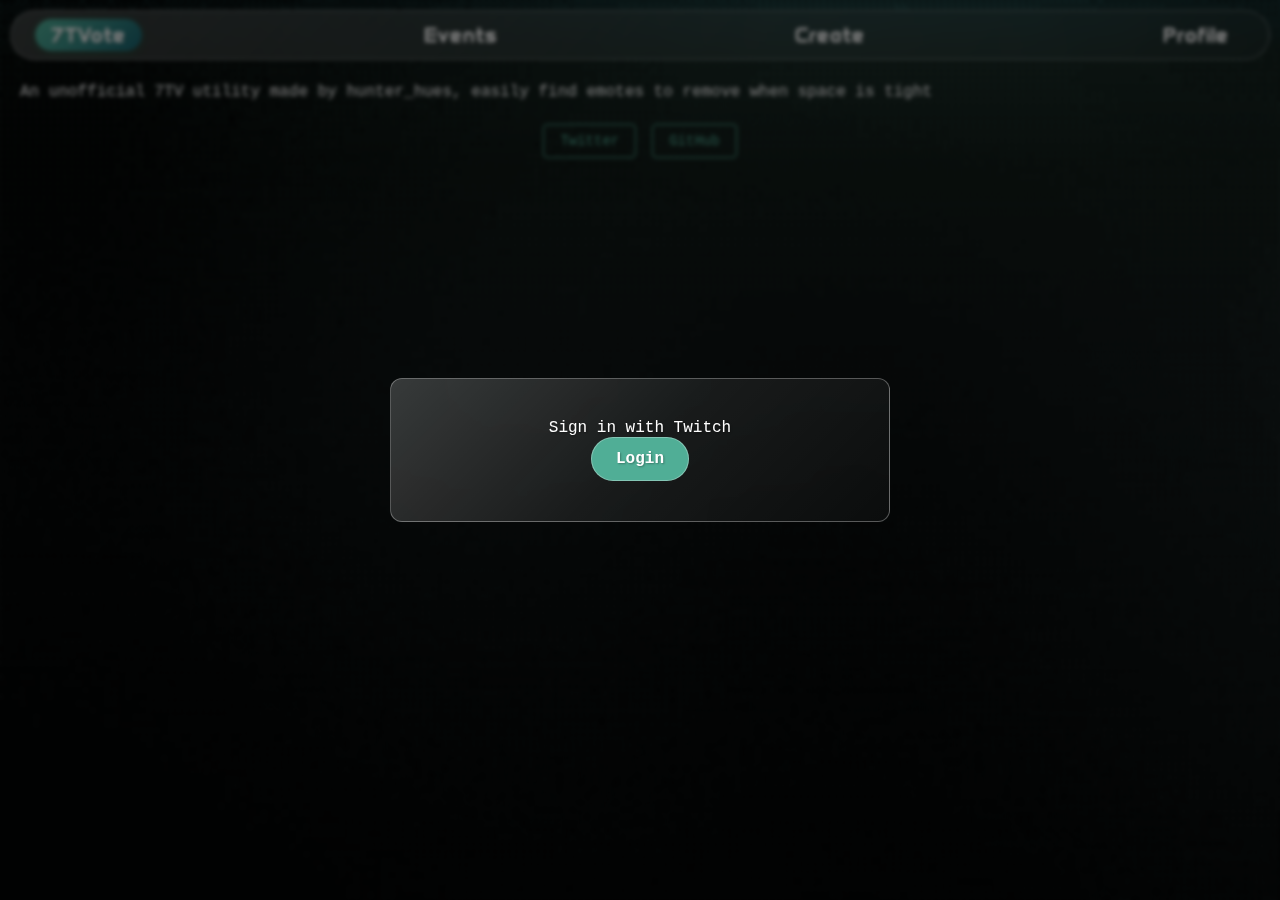
<file: index.html>
<!DOCTYPE html>
<html lang="en">
<head>
  <meta charset="UTF-8">
  <meta name="viewport" content="width=device-width, initial-scale=1.0">
  <title>7TV Emote Sets</title>
  <link rel="preconnect" href="https://fonts.googleapis.com">
  <link rel="preconnect" href="https://fonts.gstatic.com" crossorigin>
  <link href="https://fonts.googleapis.com/css2?family=Orbitron:wght@400;600;700&display=swap" rel="stylesheet">

  <link href="https://fonts.googleapis.com/css2?family=Anta&family=Rubik+Doodle+Shadow&display=swap" rel="stylesheet">

  <link rel="stylesheet" href="/styles.css">
</head>
<body>
  <!-- Background Video -->
  <video class="background-video" autoplay muted loop playsinline>
    <source src="a7a4300630ed2733eca4a8bb584c3086a66063d78e2f829faf465d96ff388a93.webm" type="video/webm">
  </video>

  <!-- Gradient Overlay -->
  <div class="background-overlay"></div>

  <!-- Dashboard - always present -->
  <div id="dashboard">
    <nav class="glass-nav">
      <button id="home-btn" class="nav-button-overlay">
        <span>7TVote</span>
      </button>
      <div class="nav-center">
        <button id="available-votes-btn" class="nav-button-overlay">
          <span>Events</span>
        </button>
        <button id="create-vote-btn" class="nav-button-overlay">
          <span>Create</span>
        </button>
      </div>
      <button id="profile-btn" class="nav-button-overlay">
        <span>Profile</span>
      </button>
    </nav>
    <div id="content-area">
      <!-- Homepage content - visible to everyone -->
      <p id="app-description">An unofficial 7TV utility made by hunter_hues, easily find emotes to remove when space is tight</p>
      <div id="social-links">
        <a href="#" class="social-link">Twitter</a>
        <a href="#" class="social-link">GitHub</a>
      </div>
    </div>
  </div>

  <!-- Login popup overlay - just the login button -->
  <div id="login-overlay" class="hidden">
    <div id="login-backdrop"></div>
    <div id="login-popup" class="glass-card">
      <label for="login-with-twitch-btn">Sign in with Twitch</label>
      <button id="login-with-twitch-btn" class="glass-button">
        <span>Login</span>
      </button>
    </div>
  </div>

  <script type="module" src="/main.js"></script>
</body>
</html>
</file>
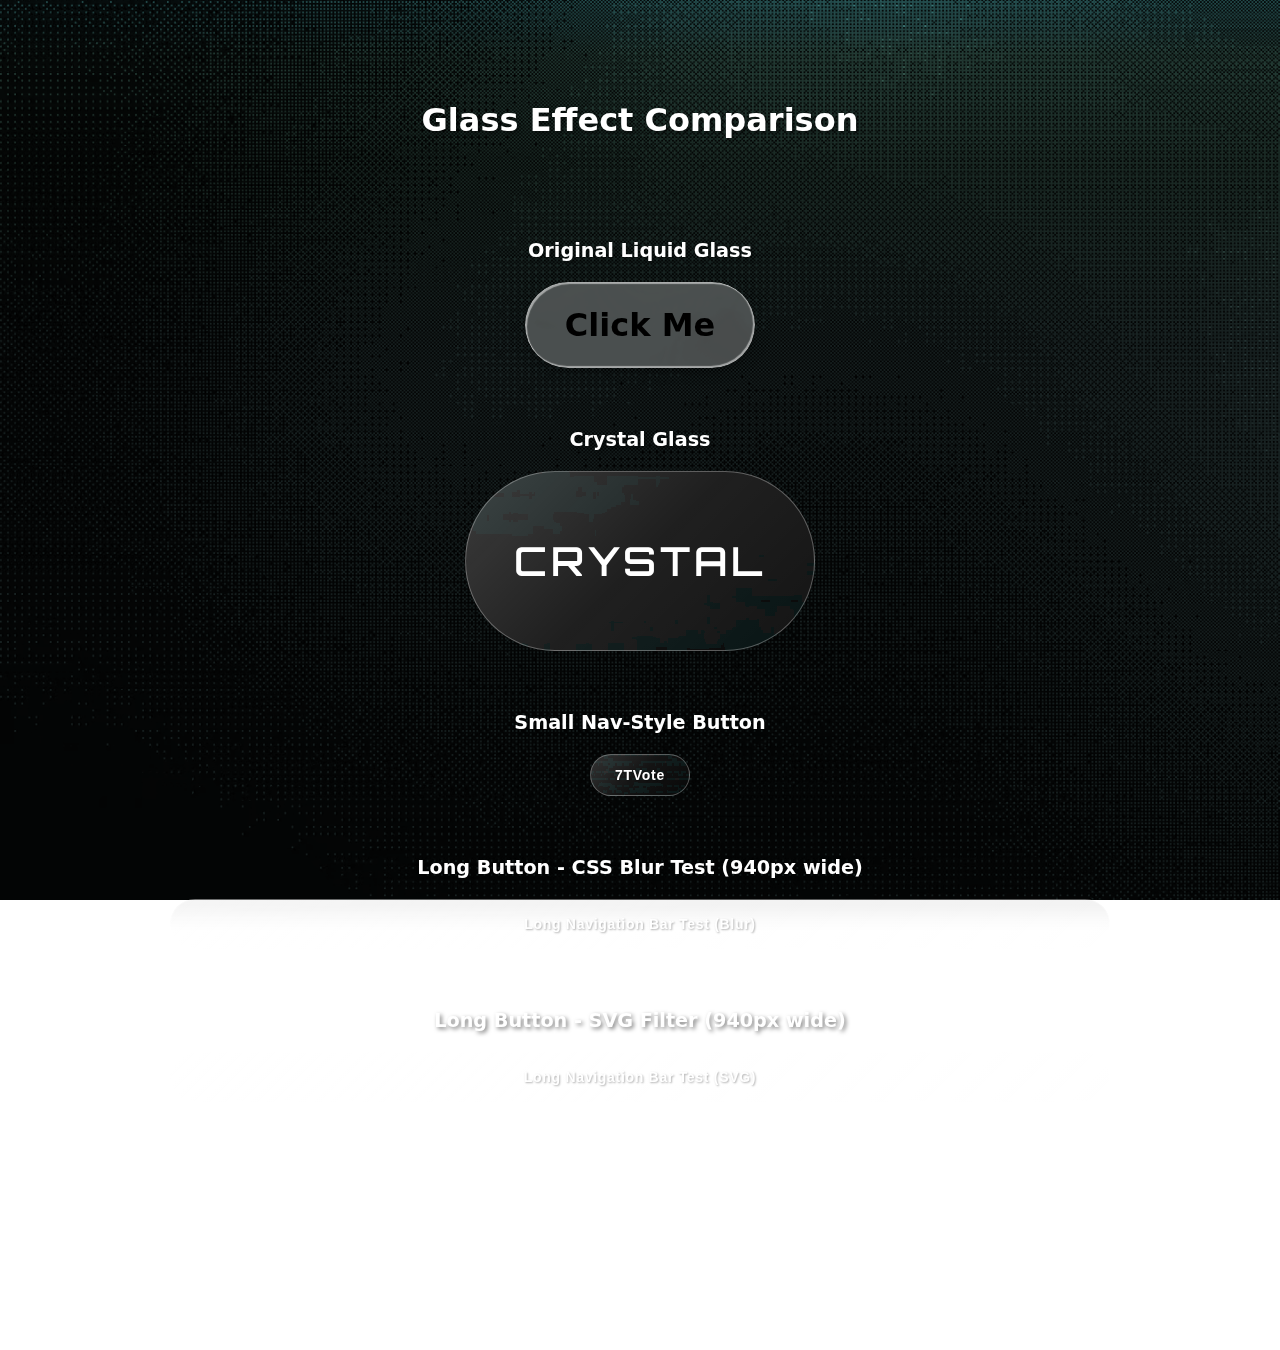
<file: liquid-glass-test.html>
<!DOCTYPE html>
<html lang="en">
<head>
  <meta charset="UTF-8">
  <meta name="viewport" content="width=device-width, initial-scale=1.0">
  <title>Liquid Glass Effect Test</title>
  <style>
    @import url("https://fonts.googleapis.com/css2?family=Orbitron:wght@400;600;700&display=swap");

    /* ============================================
       ORIGINAL LIQUID GLASS STYLES
       ============================================ */

    .liquidGlass-wrapper {
        position: relative;
        display: flex;
        font-weight: 600;
        overflow: hidden;
        color: black;
        cursor: pointer;
        box-shadow: 0 6px 6px rgba(0, 0, 0, 0.2), 0 0 20px rgba(0, 0, 0, 0.1);
        transition: all 0.4s cubic-bezier(0.175, 0.885, 0.32, 2.2);
        border-radius: inherit;
        border: none;
        background: transparent;
        padding: 0;
        font-family: inherit;
        font-size: inherit;
        text-align: inherit;
        outline: none;
    }

    .liquidGlass-wrapper:focus-visible {
        outline: 2px solid rgba(255, 255, 255, 0.8);
        outline-offset: 2px;
    }

    .liquidGlass-effect {
        position: absolute;
        z-index: 0;
        inset: 0;
        backdrop-filter: blur(3px);
        -webkit-backdrop-filter: blur(3px);
        filter: url(#glass-distortion);
        overflow: hidden;
        isolation: isolate;
        border-radius: inherit;
    }

    .liquidGlass-tint {
        z-index: 1;
        position: absolute;
        inset: 0;
        background: rgba(255, 255, 255, 0.25);
        border-radius: inherit;
    }

    .liquidGlass-shine {
        position: absolute;
        inset: 0;
        z-index: 2;
        overflow: hidden;
        box-shadow: inset 2px 2px 1px 0 rgba(255, 255, 255, 0.5),
                    inset -1px -1px 1px 1px rgba(255, 255, 255, 0.5);
        border-radius: inherit;
    }

    .liquidGlass-text {
        z-index: 3;
        font-size: 2rem;
        color: black;
    }

    /* Original button styling */
    .original-glass-button {
        padding: 1.5rem 2.5rem;
        border-radius: 3rem;
        border: none;
        background: transparent;
    }

    .original-glass-button,
    .original-glass-button > div {
        border-radius: 3rem;
    }

    .original-glass-button:hover {
        padding: 1.8rem 2.8rem;
    }

    .original-glass-button:hover > div {
        border-radius: 4rem;
    }

    /* ============================================
       NEW CRYSTAL GLASS STYLES
       ============================================ */

    .crystal-glass-button {
        position: relative;
        cursor: pointer;
        outline: none;
        width: 350px;
        height: 180px;
        border-radius: 999px;
        border: 1px solid rgba(255, 255, 255, 0.3);
        background: linear-gradient(
            135deg,
            rgba(255, 255, 255, 0.2) 0%,
            rgba(255, 255, 255, 0.08) 50%,
            rgba(255, 255, 255, 0.03) 100%
        );
        backdrop-filter: url(#glass);
        transition: all 0.8s cubic-bezier(0.175, 0.885, 0.32, 2.2);
        display: flex;
        align-items: center;
        justify-content: center;
    }

    .crystal-glass-button span {
        font-family: "Orbitron", sans-serif;
        color: white;
        font-size: 2.5rem;
        font-weight: 600;
        text-transform: uppercase;
        letter-spacing: 0.1em;
    }

    .crystal-glass-button:hover {
        transform: scale(1.05);
    }

    /* Small nav-style button for testing */
    .crystal-glass-button-small {
        position: relative;
        cursor: pointer;
        outline: none;
        padding: 0.75rem 1.5rem;
        border-radius: 999px;
        border: 1px solid rgba(255, 255, 255, 0.3);
        background: linear-gradient(
            135deg,
            rgba(255, 255, 255, 0.2) 0%,
            rgba(255, 255, 255, 0.08) 50%,
            rgba(255, 255, 255, 0.03) 100%
        );
        backdrop-filter: url(#glass);
        -webkit-backdrop-filter: url(#glass);
        transition: all 0.8s cubic-bezier(0.175, 0.885, 0.32, 2.2);
        display: flex;
        align-items: center;
        justify-content: center;
    }

    .crystal-glass-button-small span {
        color: white;
        font-size: 14px;
        font-weight: 600;
        text-shadow: 1px 1px 2px rgba(0, 0, 0, 0.3);
        letter-spacing: 0.05em;
    }

    .crystal-glass-button-small:hover {
        transform: scale(1.05);
    }

    /* Long nav-style button for testing (matches nav width) */
    .crystal-glass-button-long {
        position: relative;
        cursor: pointer;
        outline: none;
        width: 940px;
        height: 50px;
        border-radius: 999px;
        border: 1px solid rgba(255, 255, 255, 0.3);
        background: linear-gradient(
            135deg,
            rgba(255, 255, 255, 0.2) 0%,
            rgba(255, 255, 255, 0.08) 50%,
            rgba(255, 255, 255, 0.03) 100%
        );
        /* Test: Try CSS blur instead of SVG filter */
        backdrop-filter: blur(15px);
        -webkit-backdrop-filter: blur(15px);
        transition: all 0.8s cubic-bezier(0.175, 0.885, 0.32, 2.2);
        display: flex;
        align-items: center;
        justify-content: center;
    }
    
    /* Alternative: Long button with SVG filter (commented out for testing) */
    .crystal-glass-button-long-svg {
        position: relative;
        cursor: pointer;
        outline: none;
        width: 940px;
        height: 50px;
        border-radius: 999px;
        border: 1px solid rgba(255, 255, 255, 0.3);
        background: linear-gradient(
            135deg,
            rgba(255, 255, 255, 0.2) 0%,
            rgba(255, 255, 255, 0.08) 50%,
            rgba(255, 255, 255, 0.03) 100%
        );
        backdrop-filter: url(#glass-long);
        -webkit-backdrop-filter: url(#glass-long);
        transition: all 0.8s cubic-bezier(0.175, 0.885, 0.32, 2.2);
        display: flex;
        align-items: center;
        justify-content: center;
    }

    .crystal-glass-button-long span {
        color: white;
        font-size: 14px;
        font-weight: 600;
        text-shadow: 1px 1px 2px rgba(0, 0, 0, 0.3);
        letter-spacing: 0.05em;
    }

    .crystal-glass-button-long:hover,
    .crystal-glass-button-long-svg:hover {
        transform: scale(1.05);
    }
    
    .crystal-glass-button-long-svg span {
        color: white;
        font-size: 14px;
        font-weight: 600;
        text-shadow: 1px 1px 2px rgba(0, 0, 0, 0.3);
        letter-spacing: 0.05em;
    }

    /* ============================================
       TEST PAGE STYLES
       ============================================ */

    body {
        padding: 0;
        margin: 0;
        min-height: 150vh;
        font-family: system-ui, -apple-system, sans-serif;
        font-weight: 300;
        position: relative;
        overflow-x: hidden;
    }

    .background-video {
        position: fixed;
        top: 0;
        left: 0;
        width: 100%;
        height: 100%;
        object-fit: cover;
        z-index: -2;
        pointer-events: none;
    }

    .background-overlay {
        position: fixed;
        top: 0;
        left: 0;
        width: 100%;
        height: 100%;
        background: linear-gradient(360deg, rgba(61, 87, 87, 1) 0%, rgba(61, 87, 87, 1) 62%, rgba(67, 108, 94, 1) 82%, rgba(92, 156, 138, 1) 94%, rgba(91, 179, 175, 1) 97%, rgba(93, 205, 207, 1) 100%);
        z-index: -1;
        pointer-events: none;
        mix-blend-mode: multiply;
    }

    .test-container {
        display: flex;
        flex-direction: column;
        align-items: center;
        gap: 60px;
        padding: 80px 40px;
        max-width: 1200px;
        margin: 0 auto;
    }

    .button-group {
        display: flex;
        flex-direction: column;
        align-items: center;
        gap: 20px;
    }

    .button-label {
        color: white;
        font-size: 1.2rem;
        font-weight: 600;
        text-shadow: 2px 2px 4px rgba(0, 0, 0, 0.5);
    }

    h1 {
        color: white;
        text-align: center;
        margin-bottom: 40px;
        text-shadow: 2px 2px 4px rgba(0, 0, 0, 0.5);
    }
  </style>
</head>
<body>
  <!-- Original SVG Filter -->
  <svg style="display: none">
    <defs>
      <filter
        id="glass-distortion"
        x="0%"
        y="0%"
        width="100%"
        height="100%"
        filterUnits="objectBoundingBox"
      >
        <feTurbulence
          type="fractalNoise"
          baseFrequency="0.01 0.01"
          numOctaves="1"
          seed="100032515"
          result="turbulence"
        />
        <feComponentTransfer in="turbulence" result="mapped">
          <feFuncR type="gamma" amplitude="1" exponent="10" offset="0.5" />
          <feFuncG type="gamma" amplitude="0" exponent="1" offset="0" />
          <feFuncB type="gamma" amplitude="0" exponent="1" offset="0.5" />
        </feComponentTransfer>
        <feGaussianBlur in="turbulence" stdDeviation="3" result="softMap" />
        <feSpecularLighting
          in="softMap"
          surfaceScale="5"
          specularConstant="1"
          specularExponent="100"
          lighting-color="white"
          result="specLight"
        >
          <fePointLight x="-200" y="-200" z="300" />
        </feSpecularLighting>
        <feComposite
          in="specLight"
          operator="arithmetic"
          k1="0"
          k2="1"
          k3="1"
          k4="0"
          result="litImage"
        />
        <feDisplacementMap
          in="SourceGraphic"
          in2="softMap"
          scale="150"
          xChannelSelector="R"
          yChannelSelector="G"
        />
      </filter>
    </defs>
  </svg>

  <!-- New Crystal Glass SVG Filter -->
  <svg style="position: absolute; width: 0; height: 0">
    <filter
      id="glass"
      x="-50%"
      y="-50%"
      width="200%"
      height="200%"
      primitiveUnits="objectBoundingBox"
    >
      <feImage
        x="-50%"
        y="-50%"
        width="200%"
        height="200%"
        result="map"
      />
      <feGaussianBlur in="SourceGraphic" stdDeviation="0.02" result="blur" />
      <feDisplacementMap
        id="disp"
        in="blur"
        in2="map"
        scale="0.8"
        xChannelSelector="R"
        yChannelSelector="G"
      ></feDisplacementMap>
    </filter>
    <!-- Filter for long/wide elements - try tiling the displacement map -->
    <filter
      id="glass-long"
      x="0%"
      y="0%"
      width="100%"
      height="100%"
      primitiveUnits="objectBoundingBox"
    >
      <feImage
        x="0%"
        y="0%"
        width="100%"
        height="100%"
        preserveAspectRatio="none"
        result="map"
      />
      <feGaussianBlur in="SourceGraphic" stdDeviation="0.02" result="blur" />
      <feDisplacementMap
        id="disp-long"
        in="blur"
        in2="map"
        scale="0.8"
        xChannelSelector="R"
        yChannelSelector="G"
      ></feDisplacementMap>
    </filter>
  </svg>

  <!-- Background Video -->
  <video class="background-video" autoplay muted loop playsinline>
    <source src="a7a4300630ed2733eca4a8bb584c3086a66063d78e2f829faf465d96ff388a93.webm" type="video/webm">
  </video>

  <!-- Gradient Overlay -->
  <div class="background-overlay"></div>

  <div class="test-container">
    <h1>Glass Effect Comparison</h1>

    <!-- Original Liquid Glass Button -->
    <div class="button-group">
      <div class="button-label">Original Liquid Glass</div>
      <button class="liquidGlass-wrapper original-glass-button" type="button">
        <div class="liquidGlass-effect"></div>
        <div class="liquidGlass-tint"></div>
        <div class="liquidGlass-shine"></div>
        <div class="liquidGlass-text">Click Me</div>
      </button>
    </div>

    <!-- New Crystal Glass Button -->
    <div class="button-group">
      <div class="button-label">Crystal Glass</div>
      <button class="crystal-glass-button">
        <span>CRYSTAL</span>
      </button>
    </div>

    <!-- Small Nav-Style Button (matches main project) -->
    <div class="button-group">
      <div class="button-label">Small Nav-Style Button</div>
      <button class="crystal-glass-button-small">
        <span>7TVote</span>
      </button>
    </div>

    <!-- Long Nav-Style Button with CSS Blur (test) -->
    <div class="button-group">
      <div class="button-label">Long Button - CSS Blur Test (940px wide)</div>
      <button class="crystal-glass-button-long">
        <span>Long Navigation Bar Test (Blur)</span>
      </button>
    </div>

    <!-- Long Nav-Style Button with SVG Filter (for comparison) -->
    <div class="button-group">
      <div class="button-label">Long Button - SVG Filter (940px wide)</div>
      <button class="crystal-glass-button-long-svg">
        <span>Long Navigation Bar Test (SVG)</span>
      </button>
    </div>
  </div>

  <script>
    // Load the displacement map image for crystal glass filters
    const feImages = document.querySelectorAll("feImage");
    if (feImages.length > 0) {
      fetch("https://essykings.github.io/JavaScript/map.png")
        .then((response) => {
          return response.blob();
        })
        .then((blob) => {
          const objURL = URL.createObjectURL(blob);
          // Set href for all feImage elements (both filters)
          feImages.forEach(feImage => {
            feImage.setAttribute("href", objURL);
          });
        })
        .catch((error) => {
          console.warn("Could not load displacement map image:", error);
        });
    }

    // Add click handlers
    const buttons = document.querySelectorAll('button');
    buttons.forEach(button => {
      button.addEventListener('click', function() {
        console.log('Glass button clicked!', this.className);
      });
    });
  </script>
</body>
</html>
</file>
<file: styles.css>
/* ============================================
   CSS VARIABLES
   ============================================ */

:root {
    /* Colors */
    --color-primary: #50ae96;
    --color-primary-active: #01ADA4; 
    --color-primary-hover:  #185F6C;

    --color-secondary: #5a7a6a;

    --color-bg: #292e2f;
    --color-bg-light: #5b6667;


    --color-text: #f0f4f6;
    --color-text-light: #ffffff;

    --color-accent: #6a8a7a;

    --color-all: #01ADA4;
    --color-follower: #185F6C;
    --color-sub: #5a7a6a;
    --color-specific: #292e2f;
    
    /* Spacing - we'll add more as needed */
    
    /* Typography - we'll add more as needed */
    
    /* Border radius - we'll add more as needed */
}

/* ============================================
   UTILITY CLASSES
   ============================================ */

.hidden {
    display: none !important;
}

/* ============================================
   BASE STYLES
   ============================================ */
* {
    box-sizing: border-box;
}

button {
    cursor: pointer;
}

html {
    height: 100vh;
    overflow: hidden;
}

body {
    margin: 0;
    padding: 0;
    font-family: ui-monospace, SFMono-Regular, Menlo, Monaco, Consolas, "Liberation Mono", "Courier New", monospace;
    position: relative;
    height: 100vh;
    overflow: hidden;
    color: var(--color-text-light);  /* Add this line - sets default text color for all elements */
}

li {
    line-height: 2;
    margin-top: 30px;
}

.subpoint{
    margin-top: 0px;
}

/* ============================================
   GLOBAL SCROLLBAR STYLING
   ============================================ */

/* WebKit browsers (Chrome, Safari, Edge) */
*::-webkit-scrollbar {
    width: 8px;
}

*::-webkit-scrollbar-track {
    background: transparent;
    border-radius: 4px;
}

*::-webkit-scrollbar-thumb {
    background: rgba(255, 255, 255, 0.3);
    border-radius: 4px;
}

*::-webkit-scrollbar-thumb:hover {
    background: rgba(255, 255, 255, 0.5);
}

/* Firefox */
* {
    scrollbar-width: thin;
    scrollbar-color: rgba(255, 255, 255, 0.3) transparent;
}

/* ============================================
   BACKGROUND VIDEO & OVERLAY
   ============================================ */

.background-video {
    position: fixed;
    top: 0;
    left: 0;
    width: 100%;
    height: 100%;
    object-fit: cover;
    z-index: -2;
    pointer-events: none;
}

.background-overlay {
    position: fixed;
    top: 0;
    left: 0;
    width: 100%;
    height: 100%;
    background: linear-gradient(360deg, rgba(61, 87, 87, 1) 0%, rgba(61, 87, 87, 1) 62%, rgba(67, 108, 94, 1) 82%, rgba(92, 156, 138, 1) 94%, rgba(91, 179, 175, 1) 97%, rgba(93, 205, 207, 1) 100%);
    z-index: -1;
    pointer-events: none;
    mix-blend-mode: multiply;
}

button,
input,
select,
textarea {
    font-family: inherit;
}

/* ============================================
   LOGIN PAGE
   ============================================ */

#login-with-twitch-section {
    display: flex;
    flex-direction: column;
    align-items: center;
    justify-content: center;
    min-height: 100vh;
}

#login-with-twitch-section.hidden {
    display: none !important;
}


/* ============================================
   DASHBOARD
   ============================================ */

   #dashboard {
    height: 100vh;
    display: flex;
    flex-direction: column;
    overflow: hidden;
    padding: 0 10px;  /* Horizontal padding instead of nav margin */
}


/* ============================================
   NAVIGATION
   ============================================ */

nav {
    display: flex;
    align-items: center;
    justify-content: space-between;  /* Keep this - it will work with flex: 1 on nav-center */
    max-width: 100vw;
    margin: 10px 0;
    min-height: 40px;
    position: relative;
}

/* Nav as glass container */
nav.glass-nav {
    position: relative;
    border: 1px solid rgba(255, 255, 255, 0.3);
    background: linear-gradient(
        135deg,
        rgba(255, 255, 255, 0.2) 0%,
        rgba(255, 255, 255, 0.08) 50%,
        rgba(255, 255, 255, 0.03) 100%
    );
    /* Use CSS blur instead of SVG filter - more reliable on large elements */
    backdrop-filter: blur(15px);
    -webkit-backdrop-filter: blur(15px);
    transition: all 0.8s cubic-bezier(0.175, 0.885, 0.32, 2.2);
    border-radius: 999px;
    padding: 0.5rem 1.5rem;
    display: flex;
    align-items: center;
    justify-content: space-between;
    min-width: fit-content;
    width: 100%;
    box-sizing: border-box;
}

.nav-center {
    display: flex;
    justify-content: space-evenly;  /* Center the buttons inside nav-center */
    align-items: center;
    flex: 1;  /* Take up all remaining space */
}

/* Nav buttons as transparent overlays */
nav .nav-button-overlay {
    background: transparent;
    border: none;
    padding: 0.25rem 1rem;
    margin: 0;
    cursor: pointer;
    outline: none;
    transition: transform 0.3s ease, background-color 0.3s ease-out;
    border-radius: 999px;
    position: relative;
    z-index: 2;
    white-space: nowrap;
    overflow: hidden;
}

/* Gradient layer that fades in for active state */
nav .nav-button-overlay::before {
    content: '';
    position: absolute;
    inset: 0;
    border-radius: inherit;
    background: linear-gradient(135deg, var(--color-primary), var(--color-primary-hover));
    opacity: 0;
    transition: opacity 0.3s ease-out;
    z-index: -1;
}

/* Ensure home and profile buttons don't overlap center */
#home-btn {
    flex-shrink: 0;
}

#profile-btn {
    flex-shrink: 0;
    margin-left: auto;
}

nav .nav-button-overlay span {
    color: white;
    font-size: 20px;
    font-weight: 600;
    letter-spacing: 0.05em;
    text-shadow: 1px 1px 2px rgba(0, 0, 0, 0.3);
    font-family: "Anta", sans-serif;
    position: relative;
    z-index: 1;
}

/* Hover effect for nav buttons - subtle white overlay */
nav .nav-button-overlay:hover {
    background: rgba(255, 255, 255, 0.1);
    transform: scale(1.05);
}

/* Active nav button - fade in gradient via ::before */
nav .nav-button-overlay.active::before {
    opacity: 1;
}

nav .nav-button-overlay.active {
    box-shadow: 0 2px 8px rgba(16, 112, 56, 0.3);
}

/* Active hover - fade out gradient and show solid color */
nav .nav-button-overlay.active:hover::before {
    opacity: 0;
}

nav .nav-button-overlay.active:hover {
    background: var(--color-primary-hover);
    transform: scale(1.05);
}

nav .nav-button-overlay:focus-visible {
    outline: 2px solid rgba(255, 255, 255, 0.8);
    outline-offset: 2px;
}


/* ============================================
   CONTENT AREA
   ============================================ */

   #content-area {
    margin: 10px;
    flex: 1;
    overflow-y: auto;  /* Allow vertical scrolling */
    overflow-x: hidden; /* Prevent horizontal scrolling */
    display: flex;
    flex-direction: column;
    min-height: 0; /* Critical for flex children to shrink */
}

/* Homepage content styles */
#homepage-container {
    display: flex;
    flex-direction: column;
    gap: 20px;
    max-width: 1200px;
    margin: 0 auto;
    padding: 20px;
    height: fit-content; /* Allow container to grow with content */
}

/* Two independent columns on tablets and up */
@media (min-width: 768px) {
    #homepage-container {
        flex-direction: row;
        align-items: flex-start;  /* Prevents stretching */
        gap: 20px;
    }
}

/* Column containers for independent stacking */
.homepage-column-left {
    display: flex;
    flex-direction: column;
    gap: 20px;
}

.homepage-column-right {
    display: flex;
    flex-direction: column;
    gap: 20px;
}

@media (min-width: 768px) {
    .homepage-column-left {
        flex: 2;  /* Takes 2/3 of space */
    }
    
    .homepage-column-right {
        flex: 1;  /* Takes 1/3 of space */
    }
}

/* Utility classes for full-width cards (outside columns) */
.grid-full-width {
    width: 100%;
}

#app-title {
    font-size: 48px;
    font-weight: bold;
    margin: 0 0 16px 0;
    color: var(--color-primary);
}

#app-description {
    font-size: 16px;
    margin: 0;
    line-height: 1.5;
}

/* Right column cards get padding */
.homepage-column-right .glass-card {
    padding: 20px;
}

.homepage-card {
    padding: 24px;  /* Comfortable padding for main content */
}

.homepage-card h3 {
    margin-top: 20px;
    margin-bottom: 12px;
}

.homepage-card li {
    margin-bottom: 10px;  /* Spacing between list items */
}

.homepage-card li:last-child {
    margin-bottom: 0;  /* Remove margin from last item */
}

.homepage-card .subpoint {
    margin-bottom: 6px;  /* Less spacing for nested items */
}

/* Cards in the right column don't need align-self anymore since they're in a flex column */
#social-links {
    display: flex;
    gap: 16px;
    justify-content: center;
    padding: 20px;  /* Internal spacing for the card */
}

.social-link {
    color: var(--color-primary);
    text-decoration: none;
    font-size: 14px;
    padding: 8px 16px;
    border: 1px solid var(--color-primary);
    border-radius: 4px;
    transition: all 0.2s;
}

.social-link:hover {
    background-color: var(--color-primary);
    color: white;
}

/* ============================================
   LOGIN POPUP OVERLAY
   ============================================ */

#login-overlay {
    position: fixed;
    top: 0;
    left: 0;
    width: 100%;
    height: 100%;
    z-index: 1000;
    display: flex;
    align-items: center;
    justify-content: center;
}

#login-overlay.hidden {
    display: none !important;
}

#login-backdrop {
    position: absolute;
    top: 0;
    left: 0;
    width: 100%;
    height: 100%;
    background-color: rgba(0, 0, 0, 0.5);
    backdrop-filter: blur(2px);
    -webkit-backdrop-filter: blur(2px);
}

#login-popup {
    position: relative;
    z-index: 1001;
    padding: 40px;
    border-radius: 12px;
    display: flex;
    flex-direction: column;
    align-items: center;
    text-align: center;
    max-width: 500px;
    width: 90%;
}

#login-with-twitch-btn {
    background: var(--color-primary);
}

#login-with-twitch-btn:hover {
    background: var(--color-primary-hover);
}

/* ============================================
   CHOOSE AN EMOTE SET
   ============================================ */

   #emote-set-list {
    display: flex;
    flex-direction: row;
    flex-wrap: wrap;  /* Allow wrapping to multiple rows */
    justify-content: flex-start;
    gap: 10vw;
    max-height: 40vh;  /* Adjust this value as needed */
    overflow-y: auto;  /* Enable vertical scrolling */
    overflow-x: hidden;  /* Prevent horizontal scroll */
}

#mod-emote-sets-display {
    display: flex;
    flex-direction: row;
    flex-wrap: wrap;  /* Allow wrapping to multiple rows */
    justify-content: flex-start;
    gap: 10vw;
    max-height: 35vh;  /* Adjust this value as needed */
    overflow-y: auto;  /* Enable vertical scrolling */
    overflow-x: hidden;  /* Prevent horizontal scroll */
}

#moderator-emote-sets{
    display: flex;
    flex-direction: column;
    gap: 10px;
}

#mod-back-button {
    color: var(--color-text);
    max-width: 250px;
}

.emote-set {
    min-width: 250px;
}

/* ============================================
   VOTE CREATION FORM
   ============================================ */

/* Container */
#vote-creation {
    display: flex;
    flex-direction: column;
    gap: 1.5rem;
    max-width: 700px;
    margin: 0 auto;
    padding: 0 1rem;
}

/* Title outside the card */
.emote-set-title {
    text-align: center;
    margin-bottom: 0;
    color: var(--text-primary);
    font-size: 1.5rem;
    font-weight: 600;
}

/* Main form container */
.vote-creation-form.glass-card {
    padding: 2rem;
    display: flex;
    flex-direction: column;
    gap: 1.5rem;
}

/* Form sections */
.form-section {
    display: flex;
    flex-direction: column;
    gap: 0.75rem;
}

/* Input styling */
.form-input,
.duration-input,
.specific-users-input {
    background: rgba(255, 255, 255, 0.1);
    border: 1px solid rgba(255, 255, 255, 0.2);
    border-radius: 8px;
    padding: 0.75rem 1rem;
    color: var(--text-primary);
    font-size: 1rem;
    transition: all 0.3s ease;
}

.form-input::placeholder,
.duration-input::placeholder,
.specific-users-input::placeholder {
    color: rgba(255, 255, 255, 0.5);
}

.form-input:focus,
.duration-input:focus,
.specific-users-input:focus {
    outline: none;
    background: rgba(255, 255, 255, 0.15);
    border-color: var(--color-primary);
    box-shadow: 0 0 0 3px rgba(16, 112, 56, 0.2);
}

/* Tab buttons */
.tab-container {
    display: flex;
    gap: 0.5rem;
    background: rgba(0, 0, 0, 0.2);
    padding: 0.25rem;
    border-radius: 999px;
}

.tab-button {
    flex: 1;
    padding: 0.5rem 1rem;
    border: none;
    border-radius: 999px;
    background: transparent;
    color: var(--text-primary);
    cursor: pointer;
    transition: all 0.3s ease;
    font-weight: 500;
}

.tab-button.active {
    background: linear-gradient(135deg, var(--color-primary), var(--color-primary-hover));
    box-shadow: 0 2px 8px rgba(16, 112, 56, 0.3);
}

.tab-button:hover:not(.active) {
    background: rgba(255, 255, 255, 0.1);
}

/* Time tabs content */
.time-tabs {
    margin-top: 0.5rem;
}

/* Duration inputs group */
.duration-input-group {
    display: grid;
    grid-template-columns: 1fr auto 1fr auto 1fr auto;
    gap: 0.75rem;
    align-items: center;
}

.duration-input {
    max-width: 80px;
    text-align: center;
}

.duration-label {
    color: var(--text-secondary);
    font-size: 0.875rem;
    font-weight: 500;
}

/* Select dropdown */
.form-section select {
    background: rgba(255, 255, 255, 0.1);
    border: 1px solid rgba(255, 255, 255, 0.2);
    border-radius: 8px;
    padding: 0.75rem 1rem;
    color: var(--text-primary);
    cursor: pointer;
    font-size: 1rem;
    transition: all 0.3s ease;
}

.form-section select:focus {
    outline: none;
    background: rgba(255, 255, 255, 0.15);
    border-color: var(--color-primary);
    box-shadow: 0 0 0 3px rgba(16, 112, 56, 0.2);
}

.form-section select option {
    background: var(--bg-primary);
    color: var(--text-primary);
}

/* Specific users section */
.specific-users-section {
    margin-top: 0.5rem;
    padding: 1rem;
    background: rgba(0, 0, 0, 0.2);
    border-radius: 8px;
    display: flex;
    flex-direction: column;
    gap: 0.75rem;
}

.add-user-button {
    padding: 0.5rem 1rem;
    font-size: 0.9rem;
}

.edit-users-list {
    display: flex;
    flex-direction: column;
    gap: 0.5rem;
    margin-top: 0.5rem;
}

.user-item {
    display: flex;
    justify-content: space-between;
    align-items: center;
    padding: 0.75rem;
    background: rgba(255, 255, 255, 0.1);
    border-radius: 6px;
    border: 1px solid rgba(255, 255, 255, 0.15);
}

.user-item span {
    color: var(--text-primary);
    font-weight: 500;
}

.remove-user-button {
    background: rgba(255, 59, 48, 0.2);
    border: 1px solid rgba(255, 59, 48, 0.4);
    color: #ff3b30;
    padding: 0.25rem 0.75rem;
    border-radius: 6px;
    cursor: pointer;
    font-size: 0.875rem;
    transition: all 0.3s ease;
}

.remove-user-button:hover {
    background: rgba(255, 59, 48, 0.3);
    border-color: rgba(255, 59, 48, 0.6);
}

/* Submit button */
.submit-vote-button {
    padding: 1rem 2rem;
    font-size: 1.1rem;
    font-weight: 600;
    margin-top: 0.5rem;
}

.submit-vote-button:disabled {
    opacity: 0.5;
    cursor: not-allowed;
}

/* Error messages */
.error-message {
    color: #ff3b30;
    font-size: 0.875rem;
    padding: 0.5rem;
    background: rgba(255, 59, 48, 0.1);
    border-radius: 6px;
    border-left: 3px solid #ff3b30;
}

/* Responsive adjustments */
@media (max-width: 600px) {
    .vote-creation-form {
        padding: 1.5rem;
    }
    
    .duration-input-group {
        grid-template-columns: 1fr;
        grid-template-rows: auto;
        text-align: center;
    }
    
    .duration-input {
        max-width: 100%;
    }
    
    #vote-creation {
        padding: 0 0.5rem;
    }
}

/* ============================================
   PROFILE PAGE
   ============================================ */

/* Profile container */
#profile-container {
    display: flex;
    flex-direction: column;
    gap: 1.5rem;
    max-width: 700px;
    margin: 0 auto;
    padding: 0 1rem;
}

/* Profile title */
.profile-title {
    text-align: center;
    margin-bottom: 0;
    color: var(--text-primary);
    font-size: 1.5rem;
    font-weight: 600;
}

/* Profile sections (glass cards) */
.profile-section.glass-card {
    padding: 2rem;
    display: flex;
    flex-direction: column;
    gap: 1.5rem;
}

.profile-section-title {
    margin: 0;
    color: var(--text-primary);
    font-size: 1.25rem;
    font-weight: 600;
    padding-bottom: 0.5rem;
    border-bottom: 1px solid rgba(255, 255, 255, 0.1);
}

/* Input group for adding mods */
.profile-input-group {
    display: flex;
    gap: 0.75rem;
    flex-wrap: wrap;
}

.profile-input-group .form-input {
    flex: 1;
    min-width: 200px;
}

.profile-input-group .glass-button {
    padding: 0.75rem 1.5rem;
}

/* Profile lists */
.profile-list {
    display: flex;
    flex-direction: column;
    gap: 0.5rem;
    min-height: 2rem;
}

.profile-list-item {
    display: flex;
    justify-content: space-between;
    align-items: center;
    padding: 0.75rem 1rem;
    background: rgba(255, 255, 255, 0.1);
    border-radius: 6px;
    border: 1px solid rgba(255, 255, 255, 0.15);
    transition: background 0.3s ease;
}

.profile-list-item:hover {
    background: rgba(255, 255, 255, 0.15);
}

.profile-username {
    color: var(--text-primary);
    font-weight: 500;
    font-size: 1rem;
}

/* Channel items (no remove button) */
.channel-item {
    color: var(--text-primary);
    font-weight: 500;
    justify-content: flex-start;
}

/* Empty state message */
.profile-empty-message {
    color: var(--text-secondary);
    font-style: italic;
    text-align: center;
    padding: 1rem;
}

/* Logout section */
.profile-logout-section {
    display: flex;
    justify-content: center;
    padding-top: 1rem;
}

.logout-button {
    padding: 0.75rem 2rem;
    font-size: 1rem;
    font-weight: 600;
    background: rgba(255, 59, 48, 0.2);
    border: 1px solid rgba(255, 59, 48, 0.4);
    color: #ff3b30;
}

.logout-button:hover {
    background: rgba(255, 59, 48, 0.3);
    border-color: rgba(255, 59, 48, 0.6);
    transform: scale(1.05);
}

/* Responsive adjustments */
@media (max-width: 600px) {
    .profile-section {
        padding: 1.5rem;
    }
    
    .profile-input-group {
        flex-direction: column;
    }
    
    .profile-input-group .form-input {
        min-width: 100%;
    }
    
    #profile-container {
        padding: 0 0.5rem;
    }
}

/* ============================================
   EDIT EVENT POPUP
   ============================================ */

/* Backdrop - darkens background */
.popup-backdrop {
    position: fixed;
    top: 0;
    left: 0;
    width: 100%;
    height: 100%;
    background-color: rgba(0, 0, 0, 0.6);
    backdrop-filter: blur(3px);
    -webkit-backdrop-filter: blur(3px);
    z-index: 2000;
    display: flex;
    align-items: center;
    justify-content: center;
}

/* Popup container - the modal box with glass effect */
.popup-container {
    position: fixed;
    top: 50%;
    left: 50%;
    transform: translate(-50%, -50%);
    z-index: 2001;
    width: 90%;
    max-width: 600px;
    max-height: 90vh;
    overflow-y: auto;
    padding: 2rem;
    border-radius: 1rem;
    /* Glass card effect */
    background: linear-gradient(
        135deg,
        rgba(255, 255, 255, 0.2) 0%,
        rgba(255, 255, 255, 0.08) 50%,
        rgba(255, 255, 255, 0.03) 100%
    );
    border: 1px solid rgba(255, 255, 255, 0.3);
    backdrop-filter: blur(15px);
    -webkit-backdrop-filter: blur(15px);
    box-shadow: 0 8px 32px rgba(0, 0, 0, 0.3);
}

/* Header section */
.popup-header {
    display: flex;
    justify-content: space-between;
    align-items: center;
    margin-bottom: 1.5rem;
    gap: 1rem;
}

.popup-header-title {
    margin: 0;
    font-size: 1.5rem;
    color: white;
    flex: 1;
}

.popup-close-button {
    background: rgba(255, 255, 255, 0.2);
    border: 1px solid rgba(255, 255, 255, 0.3);
    border-radius: 50%;
    width: 32px;
    height: 32px;
    display: flex;
    align-items: center;
    justify-content: center;
    cursor: pointer;
    color: white;
    font-size: 1.2rem;
    font-weight: bold;
    transition: all 0.2s ease;
    flex-shrink: 0;
}

.popup-close-button:hover {
    background: rgba(255, 255, 255, 0.3);
    transform: scale(1.1);
}

/* Form sections */
.popup-form-section {
    margin-bottom: 1.5rem;
}

.form-label {
    display: block;
    margin-bottom: 0.5rem;
    color: white;
    font-weight: 600;
    font-size: 0.95rem;
}

/* Button section at bottom */
.popup-button-section {
    display: flex;
    gap: 1rem;
    margin-top: 2rem;
    padding-top: 1.5rem;
    border-top: 1px solid rgba(255, 255, 255, 0.2);
}

.popup-button {
    flex: 1;
    padding: 0.75rem 1.5rem;
    border-radius: 0.5rem;
    font-size: 1rem;
    font-weight: 600;
    cursor: pointer;
    transition: all 0.2s ease;
    border: 1px solid rgba(255, 255, 255, 0.3);
}

.popup-button:disabled {
    opacity: 0.5;
    cursor: not-allowed;
}

.save-button {
    background: linear-gradient(135deg, rgba(46, 213, 115, 0.8), rgba(39, 174, 96, 0.8));
    color: white;
}

.save-button:hover:not(:disabled) {
    background: linear-gradient(135deg, rgba(46, 213, 115, 1), rgba(39, 174, 96, 1));
    transform: translateY(-2px);
    box-shadow: 0 4px 12px rgba(46, 213, 115, 0.4);
}

.end-now-button {
    background: linear-gradient(135deg, rgba(235, 77, 75, 0.8), rgba(214, 48, 49, 0.8));
    color: white;
}

.end-now-button:hover {
    background: linear-gradient(135deg, rgba(235, 77, 75, 1), rgba(214, 48, 49, 1));
    transform: translateY(-2px);
    box-shadow: 0 4px 12px rgba(235, 77, 75, 0.4);
}

/* ============================================
   EVENTS LAYOUT
   ============================================ */

.events-layout {
    display: flex;
    flex-direction: column;
    gap: 16px;
}

.events-main-container {
    display: flex;
    flex-direction: column;
    gap: 16px;
}

.events-sections-wrapper {
    display: flex;
    flex-direction: row;
    justify-content: space-around;
    gap: 16px;
}

/* Make event lists scrollable */
.active-events-list,
.expired-events-list {
    max-height: calc(100vh - 200px);
    overflow-y: auto;
    overflow-x: hidden;
    display: grid;
    grid-template-columns: repeat(auto-fill, minmax(350px, 1fr));
    row-gap: clamp(1rem, 3vw, 1.5rem); /* Slightly larger vertical gap */
    column-gap: clamp(0.5rem, 2vw, 1rem); /* Keep horizontal gap same */
    justify-content: space-evenly; 
}

/* Optional: Add spacing between sections */
.active-events-section,
.expired-events-section {
    display: flex;
    flex-direction: column;
    gap: 1rem;
    flex: 1;
}

/* Events Header Container */
.events-header-container {
    display: flex;
    gap: 30px;
    margin-bottom: 0;
    align-items: center;
    justify-content: space-between;
    overflow: hidden;
    min-width: 0;
}

/* Status Toggle Button Group - Tab style */
.status-toggle-group {
    display: flex;
    gap: 0.5rem;
    background: rgba(0, 0, 0, 0.2);
    padding: 0.25rem;
    border-radius: 999px;
    flex-shrink: 0;
}

/* Override glass-card styling for status toggle to maintain tab look */
.status-toggle-group.glass-card {
    background: rgba(0, 0, 0, 0.2) !important;
    padding: 0.25rem !important;
    border-radius: 999px !important;
    border: none !important;
    backdrop-filter: none !important;
    -webkit-backdrop-filter: none !important;
}

.status-toggle-button {
    flex: 1;
    padding: 0.5rem 1rem;
    border: none;
    border-radius: 999px;
    background: transparent;
    color: var(--text-primary);
    cursor: pointer;
    transition: all 0.3s ease;
    font-weight: 500;
}

/* Search Card */
.status-search-card.glass-card {
    display: flex;
    padding: .6rem;
    flex: 0 1 auto;
    min-width: 0;
    max-width: 100%;
}

.status-search-card input {
    width: 100%;
    min-width: clamp(200px, 30vw, 350px);
    max-width: 100%;
    box-sizing: border-box;
    background: rgba(255, 255, 255, 0.1);
    border: 1px solid rgba(255, 255, 255, 0.2);
    border-radius: 8px;
    padding: 0.75rem 1rem;
    color: var(--text-primary);
    font-size: 1rem;
    transition: all 0.3s ease;
}

.status-search-card input::placeholder {
    color: rgba(255, 255, 255, 0.5);
}

.status-search-card input:focus {
    outline: none;
    background: rgba(255, 255, 255, 0.15);
    border-color: var(--color-primary);
    box-shadow: 0 0 0 3px rgba(16, 112, 56, 0.2);
}

.status-toggle-button.active {
    background: linear-gradient(135deg, var(--color-primary), var(--color-primary-hover));
    box-shadow: 0 2px 8px rgba(16, 112, 56, 0.3);
}

.status-toggle-button:hover:not(.active) {
    background: rgba(255, 255, 255, 0.1);
}

/* Event Button Styles */
.event-button {
    cursor: pointer;
    display: flex;
    flex-direction: row;
    align-items: flex-start;
    gap: 1rem;
    width: 100%;
}

/* Ensure event buttons with glass-card still use flex */
.event-button.glass-card {
    display: flex; /* More specific selector wins */
    flex-direction: row;
    align-items: center;
    gap: 1rem;
    padding: 1rem;
}

.event-text-content {
    display: flex;
    flex-direction: column;
    align-items: center;
    justify-content: center; /* Center vertically in remaining space */
    gap: 0.2rem; /* Space between text elements */
    flex: 1; /* Take up remaining space after color block */
}

/* Base styles - all color blocks share these */
.color-block {
    width: 80px;
    min-width: 80px;        /* Ensures it never gets smaller */
    flex-shrink: 0;         /* Prevents shrinking in flex container */
    height: 80px;
    border-radius: 8px;
    display: flex;
    flex-direction: column;
    align-items: center;
    justify-content: center;
    padding: 0.5rem;
}

/* Permission-specific - only override what's different */
.color-block.permission-all {
    background-color: #01ADA4;
}

.color-block.permission-followers {
    background-color: #185F6C;
}

.color-block.permission-subscribers {
    background-color: #5a7a6a;
}

.color-block.permission-specific {
    background-color: #292e2f;
}

/* Event Button Child Elements */
.event-button .vote-title {
    margin: 0; /* Remove default h2 margins */
}

.event-button .vote-event-id {
    margin: 0; /* Remove default margins */
}

.event-button .time-info {
    margin: 0; /* Remove default margins */
    transition: color 0.3s ease;
}

/* Time-based styling classes (added automatically by countdown timer) */
.event-button .time-info.time-normal {
    /* Default styling for events with > 24 hours remaining */
    color: inherit;
}

.event-button .time-info.time-warning {
    /* Styling for events with 1-24 hours remaining */
    color: inherit;
}

.event-button .time-info.time-urgent {
    /* Styling for events with < 1 hour remaining */
    color: #ff4444; /* Red */
    font-weight: 700;
    animation: pulse-urgent 2s ease-in-out infinite;
}

@keyframes pulse-urgent {
    0%, 100% {
        opacity: 1;
    }
    50% {
        opacity: 0.7;
    }
}

.event-button .username-and-title {
    margin: 0; /* Remove default h3 margins */
}

.event-button .total-votes {
    margin: 0; /* Remove default p margins */
}

/* ============================================
   EMOTE LAYOUT
   ============================================ */

   .emote-layout {
    display: flex;
    flex-direction: column;
    gap: 16px;
    flex: 1;
    min-height: 0;
    overflow: hidden;
    margin-top: 20px;
}

/* Event Info Header - Split Layout */
.event-info-header.glass-card {
    display: grid !important;
    grid-template-columns: 1fr auto;
    grid-template-areas:
        "title stats"
        "creator time"
        "controls controls"
        "edit edit";
    gap: 1rem;
    align-items: start;
}

.event-title {
    grid-area: title;
    margin: 0;
    font-size: 1.8rem;
    color: white;
    font-weight: 700;
}

.event-creator-info {
    grid-area: creator;
    margin: 0.5rem 0 0 0;
    opacity: 0.85;
    font-size: 0.95rem;
}

.vote-statistics {
    grid-area: stats;
    padding: 0.75rem 1rem;
    background: rgba(255, 255, 255, 0.1);
    border-radius: 8px;
    border-left: 3px solid rgba(46, 213, 115, 0.7);
    text-align: right;
    margin: 0;
    font-size: 0.9rem;
    line-height: 1.6;
}

.vote-statistics strong {
    color: rgba(46, 213, 115, 0.9);
    font-size: 0.95rem;
}

.event-time-info {
    grid-area: time;
    text-align: right;
    font-weight: 600;
    margin: 0.5rem 0 0 0;
    font-size: 1rem;
}

.event-time-info.active {
    color: rgba(241, 196, 15, 0.9);
}

.event-time-info.expired {
    color: rgba(149, 165, 166, 0.8);
}

.emote-pagination-controls {
    grid-area: controls;
    margin-top: 0.5rem;
    padding-top: 1rem;
    border-top: 1px solid rgba(255, 255, 255, 0.2);
    display: flex;
    justify-content: space-between;
    align-items: center;
    gap: 1.5rem;
    flex-wrap: wrap;
}

.controls-left {
    display: flex;
    gap: 0.75rem;
    flex: 1 1 465px;
    min-width: 250px;
}

.controls-right {
    display: flex;
    gap: 0.75rem;
    align-items: center;
    flex-shrink: 0;
    min-width: fit-content;
}

.emote-search-input,
.emote-sort-select {
    padding: 0.75rem 1rem;
    background: rgba(255, 255, 255, 0.1);
    border: 1px solid rgba(255, 255, 255, 0.2);
    border-radius: 8px;
    color: var(--text-primary);
    font-size: 1rem;
    transition: all 0.3s ease;
}

.emote-search-input {
    flex: 1;
    min-width: 150px;
}

.emote-search-input::placeholder {
    color: rgba(255, 255, 255, 0.5);
}

.emote-search-input:focus,
.emote-sort-select:focus {
    outline: none;
    background: rgba(255, 255, 255, 0.15);
    border-color: var(--color-primary);
    box-shadow: 0 0 0 3px rgba(16, 112, 56, 0.2);
}

.emote-sort-select {
    cursor: pointer;
    max-width: 100%;
    flex-shrink: 1;
}

.emote-sort-select option {
    background: var(--bg-primary);
    color: var(--text-primary);
}

.emote-page-button {
    padding: 0.5rem 1rem;
    background: rgba(255, 255, 255, 0.1);
    border: 1px solid rgba(255, 255, 255, 0.3);
    border-radius: 6px;
    color: white;
    font-weight: 600;
    cursor: pointer;
    transition: all 0.2s ease;
}

.emote-page-button:hover:not(:disabled) {
    background: rgba(255, 255, 255, 0.2);
    transform: translateY(-1px);
}

.emote-page-button:disabled {
    opacity: 0.4;
    cursor: not-allowed;
}

.emote-page-info {
    color: white;
    font-weight: 600;
    white-space: nowrap;
}

.edit-event-button {
    grid-area: edit;
    margin-top: 0.5rem;
    padding: 0.65rem 1.5rem;
    background: linear-gradient(135deg, rgba(52, 152, 219, 0.7), rgba(41, 128, 185, 0.7));
    border: 1px solid rgba(52, 152, 219, 0.8);
    border-radius: 8px;
    color: white;
    font-weight: 600;
    font-size: 1rem;
    cursor: pointer;
    transition: all 0.3s ease;
    align-self: start;
    justify-self: center;
}

.edit-event-button:hover {
    background: linear-gradient(135deg, rgba(52, 152, 219, 0.85), rgba(41, 128, 185, 0.85));
    transform: translateY(-2px);
    box-shadow: 0 4px 12px rgba(52, 152, 219, 0.4);
}

/* Responsive adjustments */
@media (max-width: 950px) {
    .event-info-header {
        grid-template-columns: 1fr;
        grid-template-areas:
            "title"
            "creator"
            "time"
            "stats"
            "controls"
            "edit";
    }
}

/* Very narrow screens - allow controls to shrink */
@media (max-width: 520px) {
    .controls-left {
        min-width: 0;
        flex: 1 1 200px;
    }
    
    .emote-search-input {
        min-width: 80px;
        font-size: 0.9rem;
        padding: 0.6rem 0.85rem;
    }
    
    .emote-sort-select {
        min-width: 0;
        font-size: 0.9rem;
        padding: 0.6rem 0.85rem;
    }
    
    .controls-right {
        flex-wrap: wrap;
        justify-content: center;
        gap: 0.5rem;
        min-width: 0;
    }
    
    .emote-page-button {
        padding: 0.4rem 0.75rem;
        font-size: 0.85rem;
        min-width: 60px;
    }
    
    .emote-page-info {
        font-size: 0.85rem;
        flex: 1 1 100%;
        text-align: center;
    }
}

.emote-voting-grid {
    display: grid;
    grid-template-columns: repeat(auto-fill, minmax(min(200px, 100%), 1fr));
    grid-auto-rows: minmax(250px, auto);
    gap: 3rem;
    justify-content: center;
    overflow-y: auto;
    overflow-x: hidden;
    flex: 1;
    min-height: 0;
    max-height: 100%;
    box-sizing: border-box;
}

.emote-div {
    display: flex;
    flex-direction: column;
    min-height: 250px; /* Add minimum height to match grid rows */
    gap: 8px;
}

.vote-emote-div.glass-card {
    display: flex;
    flex-direction: column;
    justify-content: flex-start; /* Name stays at top */
    flex: 1;
    min-height: 0;
    overflow: hidden;
    align-items: center;
    width: 100%;
    box-sizing: border-box;
    min-width: 0;
    padding: 0.75rem;
    gap: 0.5rem;
}

/* Link wrapper for emote images */
.vote-emote-div a {
    display: contents;
    text-decoration: none;
    cursor: pointer;
}

.vote-emote-div a:hover img {
    transform: scale(1.05);
    opacity: 0.9;
}

.vote-emote-div img {
    width: auto;
    max-width: min(90%, 180px);
    height: auto;
    max-height: min(65%, 120px);
    object-fit: contain;
    display: block;
    flex-shrink: 1;
    align-self: center;
    margin-top: auto;
    margin-bottom: auto;
    border: 2px solid rgba(255, 255, 255, 0.3);
    border-radius: 6px;
    transition: border-color 0.3s ease 0.3s, transform 0.6s ease;
    transform-style: preserve-3d;
}

/* Image border color based on active vote - YES (green) */
.emote-div:has(.vote-keep.active) .vote-emote-div img {
    border-color: rgba(46, 213, 115, 0.8);
    box-shadow: 0 0 12px rgba(46, 213, 115, 0.4);
}

/* Image border color based on active vote - IDC (gray) */
.emote-div:has(.vote-neutral.active) .vote-emote-div img {
    border-color: rgba(189, 195, 199, 0.8);
    box-shadow: 0 0 12px rgba(189, 195, 199, 0.4);
}

/* Image border color based on active vote - NO (red) */
.emote-div:has(.vote-remove.active) .vote-emote-div img {
    border-color: rgba(235, 77, 75, 0.8);
    box-shadow: 0 0 12px rgba(235, 77, 75, 0.4);
}

/* Flip animation - triggered by class */
.vote-emote-div img.flip-animation {
    animation: flipImage 0.6s ease-in-out;
}

@keyframes flipImage {
    0% {
        transform: rotateY(0deg);
    }
    50% {
        transform: rotateY(90deg);
        opacity: 0.8;
    }
    100% {
        transform: rotateY(0deg);
    }
}

.vote-emote-div h3 {
    margin: 0px;
    display: -webkit-box;
    -webkit-line-clamp: 2;
    line-clamp: 2;
    -webkit-box-orient: vertical;
    overflow: hidden;
    word-break: break-word;
}

/* Vote buttons container - unified glass bar */
.vote-buttons-div {
    display: flex;
    flex-direction: row;
    gap: 0;
    width: 100%;
    flex-shrink: 0;
    justify-content: center;
    
    /* Glass bar styling */
    background: linear-gradient(
        135deg,
        rgba(255, 255, 255, 0.2) 0%,
        rgba(255, 255, 255, 0.08) 50%,
        rgba(255, 255, 255, 0.03) 100%
    );
    border: 1px solid rgba(255, 255, 255, 0.3);
    border-radius: 8px;
    backdrop-filter: blur(15px);
    -webkit-backdrop-filter: blur(15px);
    padding: 4px;
    box-sizing: border-box;
}

/* Individual buttons - transparent by default */
.vote-buttons-div .vote-button {
    flex: 1;
    min-width: 60px;
    max-width: none;
    height: auto;
    min-height: 0;
    aspect-ratio: auto;
    padding: 0.5rem 0.75rem;
    
    /* Remove glass styling from individual buttons */
    background: transparent;
    border: none;
    backdrop-filter: none;
    border-radius: 6px;
    
    box-sizing: border-box;
    display: flex;
    align-items: center;
    justify-content: center;
    cursor: pointer;
    transition: all 0.3s ease;
    overflow: visible;
    
    /* Text styling */
    color: white;
    font-weight: 600;
    font-size: 0.9rem;
}

/* Border separators between buttons */
.vote-buttons-div .vote-button:not(:last-child) {
    border-right: 1px solid rgba(255, 255, 255, 0.15);
}

/* Round corners for first and last buttons */
.vote-buttons-div .vote-button:first-child {
    border-radius: 6px 0 0 6px;
}

.vote-buttons-div .vote-button:last-child {
    border-radius: 0 6px 6px 0;
}

.vote-buttons-div .vote-button:only-child {
    border-radius: 6px;
}

/* Hover effect */
.vote-buttons-div .vote-button:hover:not(:disabled):not(.active) {
    background: rgba(255, 255, 255, 0.1);
}

/* ACTIVE STATES - YES button (green) */
.vote-button.vote-keep.active {
    background: linear-gradient(135deg, rgba(46, 213, 115, 0.7), rgba(39, 174, 96, 0.7));
    box-shadow: 0 2px 8px rgba(46, 213, 115, 0.3);
}

/* ACTIVE STATES - IDC button (gray/neutral) */
.vote-button.vote-neutral.active {
    background: linear-gradient(135deg, rgba(189, 195, 199, 0.6), rgba(149, 165, 166, 0.6));
    box-shadow: 0 2px 8px rgba(189, 195, 199, 0.3);
}

/* ACTIVE STATES - NO button (red) */
.vote-button.vote-remove.active {
    background: linear-gradient(135deg, rgba(235, 77, 75, 0.7), rgba(214, 48, 49, 0.7));
    box-shadow: 0 2px 8px rgba(235, 77, 75, 0.3);
}

/* Inactive buttons - dimmed */
.vote-button.inactive {
    opacity: 0.7;
}

/* Disabled state */
.vote-buttons-div .vote-button:disabled {
    cursor: not-allowed;
    opacity: 0.5;
}

/* ============================================
   RESPONSIVE LAYOUTS
   ============================================ */

/* Sidebar layout for larger screens */
@media (min-width: 800px) {
    .events-layout,
    .emote-layout {
        flex-direction: row;
        align-items: flex-start;
    }

    .filter-sort-section,
    .emote-pagination-controls {
        min-width: 320px;  /* Changed from width: 280px - allows growth if needed */
        flex-shrink: 0;
    }

    .events-layout > div:last-child,
    .emote-layout > div:last-child {
        flex: 1;
        min-width: 0;
    }
}

@media (max-width: 799.999px) {
    .active-events-list,
    .expired-events-list {
        max-height: 62vh;
    }
}
/* Events header container responsive adjustments */
@media (max-width: 960px) {
    .events-header-container {
        gap: 0.5rem;
    }
    
    .status-search-card {
        flex: 0 1 auto;
        max-width: 250px;
    }
    
    .status-search-card input {
        width: 100%;
        min-width: 100px;
        max-width: 100%;
    }
}

@media (max-width: 600px) {
    .events-header-container {
        gap: 0.5rem;
    }
    
    .status-search-card {
        max-width: 200px;
    }
    
    .status-search-card input {
        min-width: 90px;
        max-width: 100%;
    }
}

@media (max-width: 500px) {
    .events-header-container {
        gap: 0.25rem;
    }
}



/* ============================================
   FILTER AND SORT STYLES
   ============================================ */

.filter-sort-section {
    text-align: left;
    display: flex;
    flex-direction: column;
    align-items: flex-start;
}

.filter-grid {
    display: flex;
    flex-direction: column;
    gap: 1rem;
    align-items: flex-start;
    width: 100%;
}

/* Each filter div (label + select/radio) */
.filter-grid > div {
    display: flex;
    flex-direction: column;
    align-items: flex-start;
    gap: 0.5rem;
    width: 100%;
    text-align: left;
}

.filter-label {
    white-space: nowrap;
    font-weight: 500;
    text-align: left;
}

.filter-select {
    flex: 1;
    min-width: 0;  /* Allows select to shrink if needed */
    background: rgba(255, 255, 255, 0.1);
    border: 1px solid rgba(255, 255, 255, 0.2);
    border-radius: 8px;
    padding: 0.75rem 1rem;
    color: var(--text-primary);
    cursor: pointer;
    font-size: 1rem;
    transition: all 0.3s ease;
}

.filter-select:focus {
    outline: none;
    background: rgba(255, 255, 255, 0.15);
    border-color: var(--color-primary);
    box-shadow: 0 0 0 3px rgba(16, 112, 56, 0.2);
}

.filter-select option {
    background: var(--bg-primary);
    color: var(--text-primary);
}

/* Radio button groups */
.radio-group {
    display: flex;
    flex-direction: column;
    gap: 0.5rem;
    width: 100%;
    align-items: flex-start;
}

.radio-option {
    display: flex;
    align-items: center;
    gap: 0.5rem;
    cursor: pointer;
    justify-content: flex-start;
    width: 100%;
}

.radio-option input[type="radio"] {
    cursor: pointer;
    accent-color: var(--color-primary);
    width: 18px;
    height: 18px;
    flex-shrink: 0;
}

/* Permission radio button colors - match color blocks */
input[type="radio"]#permission-all:checked {
    accent-color: var(--color-all);
}

input[type="radio"]#permission-followers:checked {
    accent-color: var(--color-follower);
}

input[type="radio"]#permission-subscribers:checked {
    accent-color: var(--color-sub);
}

input[type="radio"]#permission-specific:checked {
    accent-color: var(--color-specific);
}

.radio-option label {
    cursor: pointer;
    color: white;
    text-shadow: 1px 1px 2px rgba(0, 0, 0, 0.3);
    user-select: none;
    text-align: left;
    flex: 1;
}

.radio-option:has(input:disabled) {
    opacity: 0.5;
    cursor: not-allowed;
}

.radio-option:has(input:disabled) label {
    cursor: not-allowed;
}

/* Search section - same layout as other filters */
#filter-sort-section > div:last-child {
    display: flex;
    align-items: center;
    gap: 0.75rem;
    margin-top: 1rem;
}

.filter-search-input {
    flex: 1;
    min-width: 0;
    background: rgba(255, 255, 255, 0.1);
    border: 1px solid rgba(255, 255, 255, 0.2);
    border-radius: 8px;
    padding: 0.75rem 1rem;
    color: var(--text-primary);
    font-size: 1rem;
    transition: all 0.3s ease;
}

.filter-search-input::placeholder {
    color: rgba(255, 255, 255, 0.5);
}

.filter-search-input:focus {
    outline: none;
    background: rgba(255, 255, 255, 0.15);
    border-color: var(--color-primary);
    box-shadow: 0 0 0 3px rgba(16, 112, 56, 0.2);
}

/* ============================================
   GLASS STYLES
   ============================================ */

/* Interactive glass button */
.glass-button {
    position: relative;
    cursor: pointer;
    outline: none;
    border: 1px solid rgba(255, 255, 255, 0.3);
    background: linear-gradient(
        135deg,
        rgba(255, 255, 255, 0.2) 0%,
        rgba(255, 255, 255, 0.08) 50%,
        rgba(255, 255, 255, 0.03) 100%
    );
    backdrop-filter: blur(15px);
    -webkit-backdrop-filter: blur(15px);
    transition: all 0.8s cubic-bezier(0.175, 0.885, 0.32, 2.2);
    display: flex;
    align-items: center;
    justify-content: center;
    /* Login button specific styles */
    padding: 0.75rem 1.5rem;
    border-radius: 999px;
    font-size: 1rem;
}

.glass-button:focus-visible {
    outline: 2px solid rgba(255, 255, 255, 0.8);
    outline-offset: 2px;
}

.glass-button:hover {
    transform: scale(1.05);
}

/* Text styling for glass buttons */
.glass-button span {
    color: white;
    font-weight: 600;
    text-shadow: 1px 1px 2px rgba(0, 0, 0, 0.3);
}

/* Non-interactive container modifier */
.glass-card {
    position: relative;
    border: 1px solid rgba(255, 255, 255, 0.3);
    background: linear-gradient(
        135deg,
        rgba(255, 255, 255, 0.2) 0%,
        rgba(255, 255, 255, 0.08) 50%,
        rgba(255, 255, 255, 0.03) 100%
    );
    backdrop-filter: blur(15px);
    -webkit-backdrop-filter: blur(15px);
    border-radius: 1.5rem;
    padding: 1.5rem;
    display: block;
    transition: box-shadow 0.3s ease;
}

/* Text styling for glass cards - match nav bar text */
.glass-card,
.glass-card * {
    color: white;
    text-shadow: 1px 1px 2px rgba(0, 0, 0, 0.3);
}

/* Override for form inputs and selects to maintain visibility */
.glass-card input,
.glass-card select,
.glass-card textarea {
    background: rgba(255, 255, 255, 0.1);
    border: 1px solid rgba(255, 255, 255, 0.3);
    color: white;
    text-shadow: none; /* Remove text shadow on inputs for better readability */
}

.glass-card input::placeholder {
    color: rgba(255, 255, 255, 0.6);
}

.glass-card select option {
    background: rgba(61, 87, 87, 0.95);
    color: white;
}
</file>
